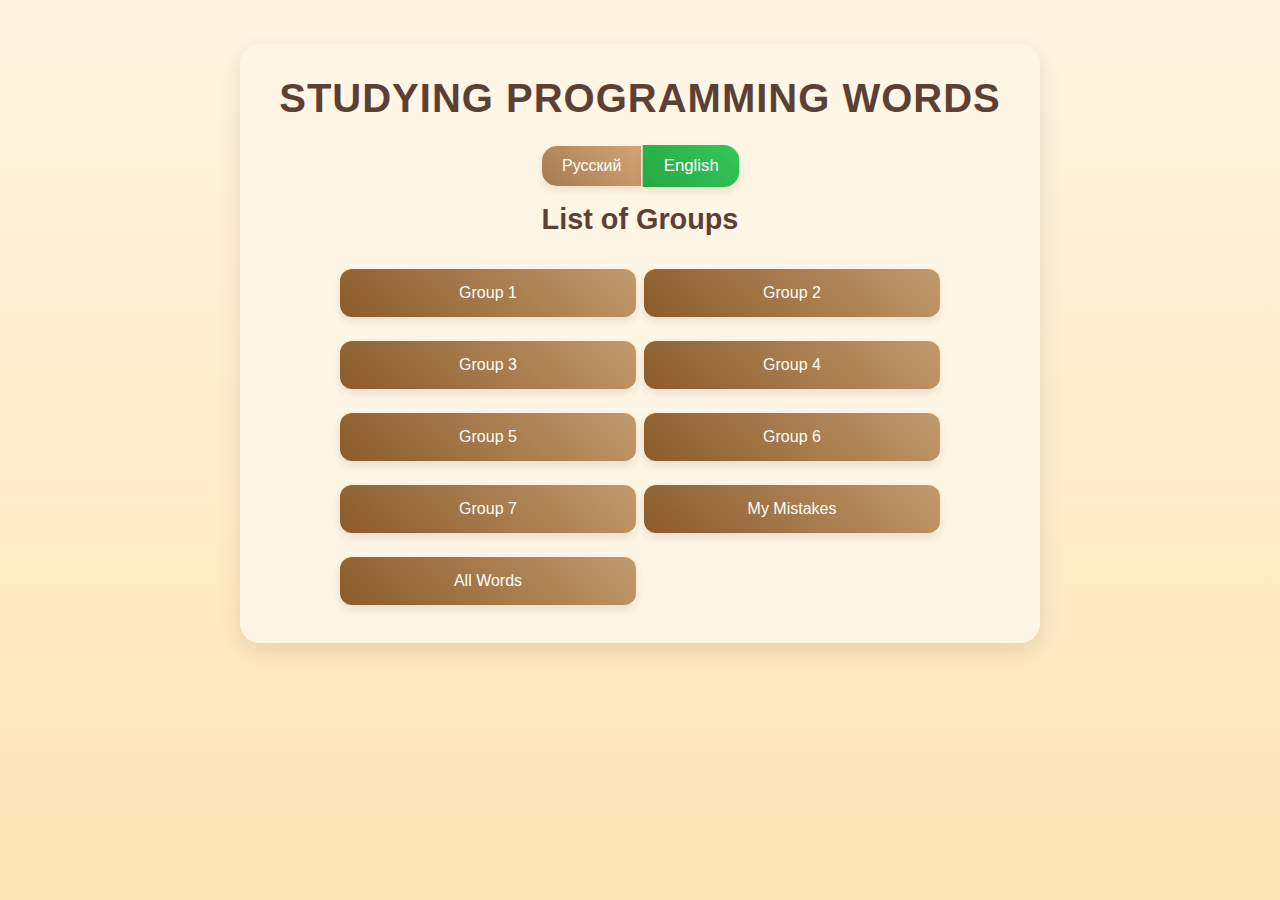
<file: index.html>
<!DOCTYPE html>
<html lang="ru">
<head>
    <meta charset="UTF-8">
    <meta name="viewport" content="width=device-width, initial-scale=1.0">
    <title>Изучаю слова для программирования</title>
    <link href="https://cdn.jsdelivr.net/npm/bootstrap@5.3.3/dist/css/bootstrap.min.css" rel="stylesheet">
    <link rel="stylesheet" href="styles.css">
</head>
<body>
<div class="container mt-4 d-flex flex-column align-items-center position-relative">
    <h1 id="title" class="text-center mb-4">Изучаю слова для программирования</h1>
    <div class="d-flex justify-content-center mb-3">
        <div class="btn-group" role="group">
            <button class="btn lang-btn" data-lang="ru">Русский</button>
            <button class="btn lang-btn" data-lang="en">English</button>
        </div>
    </div>

    <!-- Блок с выбором группы -->
    <div id="theme-selection" class="w-100" style="max-width: 600px;">
        <h2 id="themes-title" class="text-center mb-4">Список групп</h2>
        <div id="theme-buttons" class="row g-2"></div>
    </div>
</div>

<script type="module">
    import words from './data.js';

    const groupsDiv = document.getElementById('theme-buttons');
    const themes = [
        "Группа 1", "Группа 2", "Группа 3", "Группа 4", "Группа 5",
        "Группа 6", "Группа 7"
    ];

    // Кнопки для групп 1-7
    themes.forEach((theme, index) => {
        const col = document.createElement('div');
        col.className = 'col-md-6';
        const btn = document.createElement('button');
        btn.className = 'btn theme-btn w-100';
        btn.setAttribute('data-theme', theme);
        btn.setAttribute('data-text-ru', theme);
        btn.setAttribute('data-text-en', `Group ${index + 1}`);
        btn.textContent = theme;
        btn.onclick = () => {
            window.location.href = `test.html?group=${index}`;
        };
        col.appendChild(btn);
        groupsDiv.appendChild(col);
    });

    // Кнопка "Мои ошибки"
    const colMyMistakes = document.createElement('div');
    colMyMistakes.className = 'col-md-6';
    const myMistakesBtn = document.createElement('button');
    myMistakesBtn.className = 'btn theme-btn w-100';
    myMistakesBtn.setAttribute('data-theme', 'Мои ошибки');
    myMistakesBtn.setAttribute('data-text-ru', 'Мои ошибки');
    myMistakesBtn.setAttribute('data-text-en', 'My Mistakes');
    myMistakesBtn.textContent = 'Мои ошибки';
    myMistakesBtn.onclick = () => {
        window.location.href = 'test.html?group=my-mistakes';
    };
    colMyMistakes.appendChild(myMistakesBtn);
    groupsDiv.appendChild(colMyMistakes);

    // Кнопка "Все слова"
    const colExam = document.createElement('div');
    colExam.className = 'col-md-6';
    const examBtn = document.createElement('button');
    examBtn.className = 'btn theme-btn w-100';
    examBtn.setAttribute('data-theme', 'Все слова');
    examBtn.setAttribute('data-text-ru', 'Все слова');
    examBtn.setAttribute('data-text-en', 'All Words');
    examBtn.textContent = 'Все слова';
    examBtn.onclick = () => {
        window.location.href = 'test.html?all=true';
    };
    colExam.appendChild(examBtn);
    groupsDiv.appendChild(colExam);

    // Переключение языка
    let currentLang = localStorage.getItem('language') || "en";
    localStorage.setItem('language', currentLang);

    // Установка начального состояния кнопок языка
    document.querySelectorAll(".lang-btn").forEach(btn => {
        if (btn.dataset.lang === currentLang) {
            btn.classList.add("active", "btn-success");
        } else {
            btn.classList.add("btn-secondary");
        }
    });

    document.querySelectorAll(".lang-btn").forEach(btn => {
        btn.addEventListener("click", () => {
            document.querySelector(".lang-btn.active").classList.remove("active", "btn-success");
            btn.classList.add("active", "btn-success");
            document.querySelectorAll(".lang-btn").forEach(otherBtn => {
                if (otherBtn !== btn) otherBtn.classList.add("btn-secondary");
            });
            currentLang = btn.dataset.lang;
            localStorage.setItem('language', currentLang);
            updateLanguageButtons();
            updateThemeButtonsText();
            updateTitle();
        });
    });

    function updateTitle() {
        const titles = {
            ru: "Изучаю слова для программирования",
            en: "Studying Programming Words"
        };
        document.getElementById("title").textContent = titles[currentLang];
        document.getElementById("themes-title").textContent = {
            ru: "Список групп",
            en: "List of Groups"
        }[currentLang];
    }

    function updateLanguageButtons() {
        document.querySelectorAll(".lang-btn").forEach(btn => {
            if (btn.dataset.lang === currentLang) {
                btn.classList.remove("btn-secondary");
                btn.classList.add("btn-success");
            } else {
                btn.classList.remove("btn-success");
                btn.classList.add("btn-secondary");
            }
        });
    }

    function updateThemeButtonsText() {
        document.querySelectorAll(".theme-btn").forEach(btn => {
            btn.textContent = btn.getAttribute(`data-text-${currentLang}`);
        });
    }

    updateLanguageButtons();
    updateThemeButtonsText();
    updateTitle();
</script>
<script src="https://cdn.jsdelivr.net/npm/bootstrap@5.3.3/dist/js/bootstrap.bundle.min.js"></script>
</body>
</html>
</file>
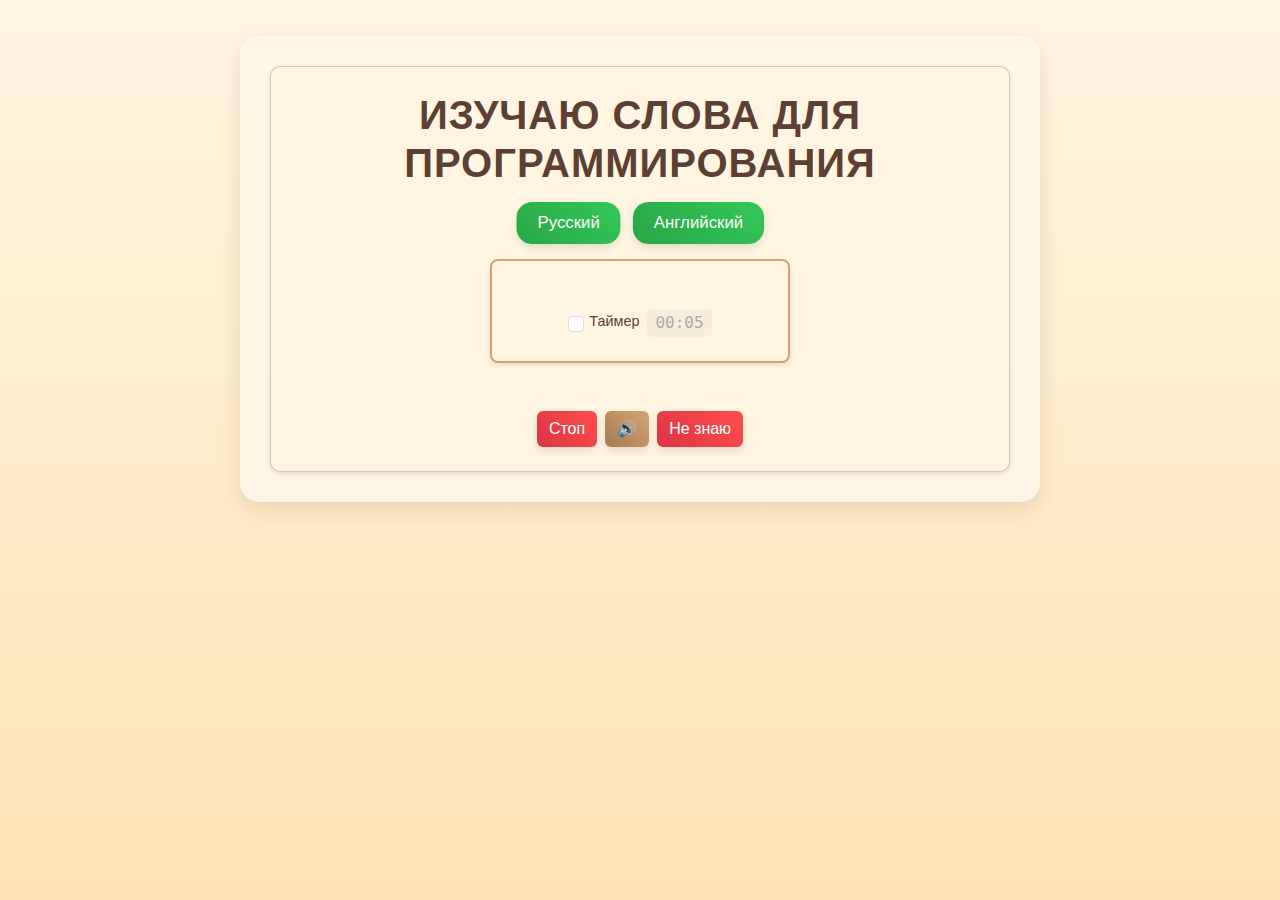
<file: test.html>
<!DOCTYPE html>
<html lang="ru">
<head>
    <meta charset="UTF-8">
    <meta name="viewport" content="width=device-width, initial-scale=1.0">
    <title>Тест по словам</title>
    <link href="https://cdn.jsdelivr.net/npm/bootstrap@5.3.3/dist/css/bootstrap.min.css" rel="stylesheet">
    <link rel="stylesheet" href="styles.css">
</head>
<body>
<div class="container mt-3">
    <div class="card p-4">
        <h1 class="mb-0 text-center">Изучаю слова для программирования</h1>
        <div class="d-flex justify-content-center gap-2 mb-3 mt-3">
            <button class="btn btn-success btn-sm language-btn" data-lang="ru">Русский</button>
            <button class="btn btn-secondary btn-sm language-btn" data-lang="en">Английский</button>
        </div>

        <div class="card p-3 mb-3 word-container">
            <div id="groupDisplay" class="text-center mb-2"></div>
            <div id="counter" class="text-center mb-2"></div>
            <div id="word" class="display-6 text-center mb-3"></div>
            <!-- Чекбокс и таймер -->
            <div class="d-flex justify-content-center align-items-center gap-2 mb-2">
                <div class="form-check">
                    <input class="form-check-input" type="checkbox" id="timerCheckbox">
                    <label class="form-check-label" for="timerCheckbox" id="timerLabel">
                        Таймер
                    </label>
                </div>
                <div id="timerDisplay" class="timer-text inactive">00:05</div>
            </div>
        </div>
        <div id="options" class="d-flex flex-column align-items-center gap-2 mb-3"></div>
        <div id="result" class="text-center mb-3"></div>
        <div class="d-flex justify-content-center gap-2">
            <button id="stopBtn" class="btn btn-danger">Стоп</button>
            <button id="speakBtn" class="btn btn-secondary">🔊</button>
            <button id="nextBtn" class="btn btn-primary" data-text="Не знаю">Не знаю</button>
        </div>
    </div>
    <div id="mistakesTable" class="mt-4 d-none">
        <h3 id="mistakesTitle" class="text-center mb-4" data-text-ru="Список ошибок" data-text-en="List of Mistakes">Список ошибок</h3>
        <div id="testResults" class="text-center mb-3" style="font-size: 1.1rem; color: #5c4033;"></div>
        <table class="table table-bordered stylish-table">
            <thead>
            <tr>
                <th data-text-ru="Слово (английский)" data-text-en="Word (English)">Слово (английский)</th>
                <th data-text-ru="Перевод (русский)" data-text-en="Translation (Russian)">Перевод (русский)</th>
            </tr>
            </thead>
            <tbody id="mistakesBody"></tbody>
        </table>
        <div class="d-flex justify-content-center gap-2">
            <button id="workOnMistakesBtn" class="btn btn-primary">Работа над ошибками</button>
            <button id="backBtn" class="btn btn-primary">Вернуться на главную</button>
        </div>
    </div>
</div>

<script src="https://cdn.jsdelivr.net/npm/bootstrap@5.3.3/dist/js/bootstrap.bundle.min.js"></script>
<script type="module" src="script.js"></script>
</body>
</html>
</file>
<file: styles.css>
body {
    background: linear-gradient(to bottom, #fff5e1, #ffe4b5); /* Карамельный градиент: от кремового до персикового */
    font-family: -apple-system, BlinkMacSystemFont, "Segoe UI", Roboto, Arial, sans-serif;
    margin: 0;
    padding: 20px;
    min-height: 100vh;
    display: flex;
    justify-content: center;
    align-items: flex-start;
}

.container {
    max-width: 800px;
    margin: 0 auto;
    background-color: rgba(255, 245, 230, 0.95); /* Кремовый фон с лёгкой прозрачностью */
    padding: 30px;
    border-radius: 20px;
    box-shadow: 0 8px 24px rgba(0, 0, 0, 0.1);
    position: relative;
    overflow: hidden;
}

h1 {
    color: #5c4033; /* Шоколадный тёмно-коричневый */
    font-size: 2.5em;
    text-align: center;
    margin-bottom: 25px;
    font-weight: 700;
    text-transform: uppercase;
    letter-spacing: 1px;
    width: 100%; /* Убедимся, что заголовок занимает всю ширину */
}

#themes-title {
    color: #5c4033; /* Шоколадный тёмно-коричневый */
    text-align: center;
    margin-bottom: 25px;
    font-weight: 700;
    font-size: 1.8em;
}

/* Кнопки языков */
.lang-btn, .language-btn {
    background: linear-gradient(45deg, #d4a373, #a67c52); /* Карамельно-кофейный градиент */
    color: #FFFFFF !important;
    border: none;
    border-radius: 15px;
    padding: 8px 20px;
    margin: 0 5px;
    transition: all 0.3s ease;
    font-size: 1em;
    box-shadow: 0 4px 8px rgba(0, 0, 0, 0.1);
}

.lang-btn.active, .lang-btn.btn-success, .language-btn.active, .language-btn.btn-success {
    background: linear-gradient(45deg, #28a745, #34c759); /* Зелёный градиент */
    transform: scale(1.05);
}

.lang-btn:hover, .language-btn:hover {
    background: linear-gradient(45deg, #34c759, #28a745); /* Обратный зелёный градиент */
    transform: translateY(-3px);
    box-shadow: 0 6px 12px rgba(0, 0, 0, 0.2);
}

/* Кнопки групп */
.theme-btn {
    background: linear-gradient(45deg, #8b5a2b, #c19a6b); /* Шоколадно-карамельный градиент */
    color: #FFFFFF !important;
    border: none;
    border-radius: 12px;
    padding: 12px 20px;
    margin: 8px 0;
    transition: all 0.3s ease;
    box-shadow: 0 4px 8px rgba(0, 0, 0, 0.1);
    font-size: 1em;
    font-weight: 500;
}

.theme-btn:hover {
    background: linear-gradient(45deg, #c19a6b, #8b5a2b); /* Обратный шоколадно-карамельный градиент */
    transform: translateY(-4px);
    box-shadow: 0 8px 16px rgba(0, 0, 0, 0.2);
}

.theme-btn:focus {
    outline: none;
    box-shadow: 0 0 0 4px rgba(139, 90, 43, 0.3); /* Тень в карамельном тоне */
}

/* Стили для страницы теста */
.card {
    background-color: #fff5e1; /* Кремовый фон */
    border-radius: 10px;
    box-shadow: 0 2px 5px rgba(0, 0, 0, 0.1);
}

.word-container {
    border: 2px solid #d4a373; /* Карамельная рамка вокруг слова */
    border-radius: 8px;
    padding: 15px;
    background-color: #fff5e1;
    width: 300px; /* Ширина совпадает с кнопками */
    margin: 0 auto; /* Центрирование */
}

#word {
    font-size: 2rem;
    font-weight: bold;
    color: #5c4033; /* Шоколадный тёмно-коричневый */
}

#counter {
    font-size: 1.2rem;
    font-weight: bold;
    color: #8b5a2b; /* Карамельный тёмный */
}

/* Стили для чекбокса и таймера */
.form-check {
    display: flex;
    align-items: center;
    gap: 5px;
}

.form-check-label {
    color: #5c4033; /* Шоколадный тёмно-коричневый */
    font-size: 0.9rem;
}

.form-check-input {
    cursor: pointer;
}

.timer-text {
    font-family: monospace;
    font-size: 1rem;
    padding: 2px 8px;
    border-radius: 5px;
    transition: all 0.3s ease;
}

.timer-text.inactive {
    color: #a9a9a9; /* Серый цвет, когда таймер неактивен */
    background-color: rgba(169, 169, 169, 0.1);
}

.timer-text.active {
    color: #8b5a2b; /* Карамельный тёмный, когда таймер активен */
    background-color: rgba(139, 90, 43, 0.1);
}

.option-btn {
    width: 100%;
    max-width: 300px;
    text-align: center;
    border: 1px solid #d4a373; /* Карамельная рамка */
    background: linear-gradient(45deg, #fff5e1, #ffe4b5); /* Кремово-персиковый градиент */
    color: #5c4033; /* Шоколадный текст */
    transition: all 0.3s ease;
}

.option-btn:hover {
    background: linear-gradient(45deg, #ffe4b5, #fff5e1); /* Обратный кремово-персиковый градиент */
    transform: translateY(-2px);
    box-shadow: 0 4px 8px rgba(0, 0, 0, 0.1);
}

.option-btn.btn-success {
    background: linear-gradient(45deg, #28a745, #34c759); /* Зелёный для правильного ответа */
    border-color: #28a745;
    color: #fff;
}

.option-btn.btn-danger {
    background: linear-gradient(45deg, #dc3545, #ff4d4d); /* Красный для неправильного ответа */
    border-color: #dc3545;
    color: #fff;
}

/* Кнопки действий на странице теста */
.btn-danger {
    background: linear-gradient(45deg, #dc3545, #ff4d4d); /* Красный градиент для "Стоп" */
    border: none;
    color: #FFFFFF;
    box-shadow: 0 4px 8px rgba(0, 0, 0, 0.1);
}

.btn-danger:hover {
    transform: translateY(-3px);
    box-shadow: 0 6px 16px rgba(0, 0, 0, 0.2);
}

/* Кнопка "Не знаю" — красная */
#nextBtn[data-text="Не знаю"],
#nextBtn[data-text="Don't Know"] {
    background: linear-gradient(45deg, #dc3545, #ff4d4d); /* Красный градиент */
    border: none;
    color: #FFFFFF;
    box-shadow: 0 4px 8px rgba(0, 0, 0, 0.1);
}

#nextBtn[data-text="Не знаю"]:hover,
#nextBtn[data-text="Don't Know"]:hover {
    background: linear-gradient(45deg, #ff4d4d, #dc3545); /* Обратный красный градиент */
    transform: translateY(-3px);
    box-shadow: 0 6px 16px rgba(0, 0, 0, 0.2);
}

/* Кнопка "Далее" — зелёная */
#nextBtn[data-text="Далее"],
#nextBtn[data-text="Next"] {
    background: linear-gradient(45deg, #28a745, #34c759); /* Зелёный градиент */
    border: none;
    color: #FFFFFF;
    box-shadow: 0 4px 8px rgba(0, 0, 0, 0.1);
}

#nextBtn[data-text="Далее"]:hover,
#nextBtn[data-text="Next"]:hover {
    background: linear-gradient(45deg, #34c759, #28a745); /* Обратный зелёный градиент */
    transform: translateY(-3px);
    box-shadow: 0 6px 16px rgba(0, 0, 0, 0.2);
}

.btn-secondary {
    background: linear-gradient(45deg, #a67c52, #d4a373); /* Кофейно-карамельный для кнопки звука */
    border: none;
    color: #FFFFFF;
    box-shadow: 0 4px 8px rgba(0, 0, 0, 0.1);
}

.btn-secondary:hover {
    transform: translateY(-3px);
    box-shadow: 0 6px 16px rgba(0, 0, 0, 0.2);
}

/* Стильная таблица */
.stylish-table {
    background: linear-gradient(45deg, #fff5e1, #ffe4b5); /* Кремово-персиковый градиент */
    border: 2px solid #d4a373; /* Карамельная рамка */
    border-radius: 15px; /* Скруглённые края */
    box-shadow: 0 4px 12px rgba(0, 0, 0, 0.1);
    overflow: hidden; /* Для скругления углов */
}

/* Уточнённый селектор для шапки таблицы */
.stylish-table thead,
.stylish-table thead tr,
.stylish-table thead th {
    background: linear-gradient(45deg, #8b5a2b, #c19a6b) !important; /* Шоколадно-карамельный градиент для шапки */
    color: #FFFFFF !important;
    border-bottom: 2px solid #d4a373; /* Карамельная граница снизу */
}

.stylish-table th, .stylish-table td {
    border: 1px solid #d4a373; /* Карамельные границы */
    padding: 10px;
    text-align: center;
    color: #5c4033; /* Шоколадный текст */
}

.stylish-table tbody tr:nth-child(odd) {
    background: rgba(255, 228, 181, 0.5); /* Лёгкий персиковый фон для нечётных строк */
}

.stylish-table tbody tr:nth-child(even) {
    background: rgba(255, 245, 230, 0.8); /* Кремовый фон для чётных строк */
}

.stylish-table tbody tr:hover {
    background: rgba(212, 163, 115, 0.3); /* Карамельный фон при наведении */
    transform: scale(1.01);
    transition: all 0.3s ease;
}

/* Улучшение читаемости результатов теста */
#testResults {
    font-size: 1.1rem;
    color: #5c4033;
}

#testResults span {
    margin: 0 15px; /* Добавляем отступы между элементами */
}

/* Кнопки под таблицей */
#workOnMistakesBtn, #backBtn {
    background: linear-gradient(45deg, #007bff, #0056b3); /* Синий градиент */
    border: none;
    color: #FFFFFF;
    box-shadow: 0 4px 8px rgba(0, 0, 0, 0.1);
}

#workOnMistakesBtn:hover, #backBtn:hover {
    background: linear-gradient(45deg, #0056b3, #007bff); /* Обратный синий градиент */
    transform: translateY(-3px);
    box-shadow: 0 6px 16px rgba(0, 0, 0, 0.2);
}

@media (max-width: 576px) {
    h1 {
        font-size: 1.8em;
    }

    #themes-title {
        font-size: 1.5em;
    }

    .theme-btn {
        font-size: 0.9em;
    }

    #word {
        font-size: 1.5rem;
    }

    #counter {
        font-size: 1rem;
    }

    .option-btn {
        max-width: 100%;
    }

    .word-container {
        width: 100%; /* На мобильных устройствах ширина 100% */
    }
}
</file>
